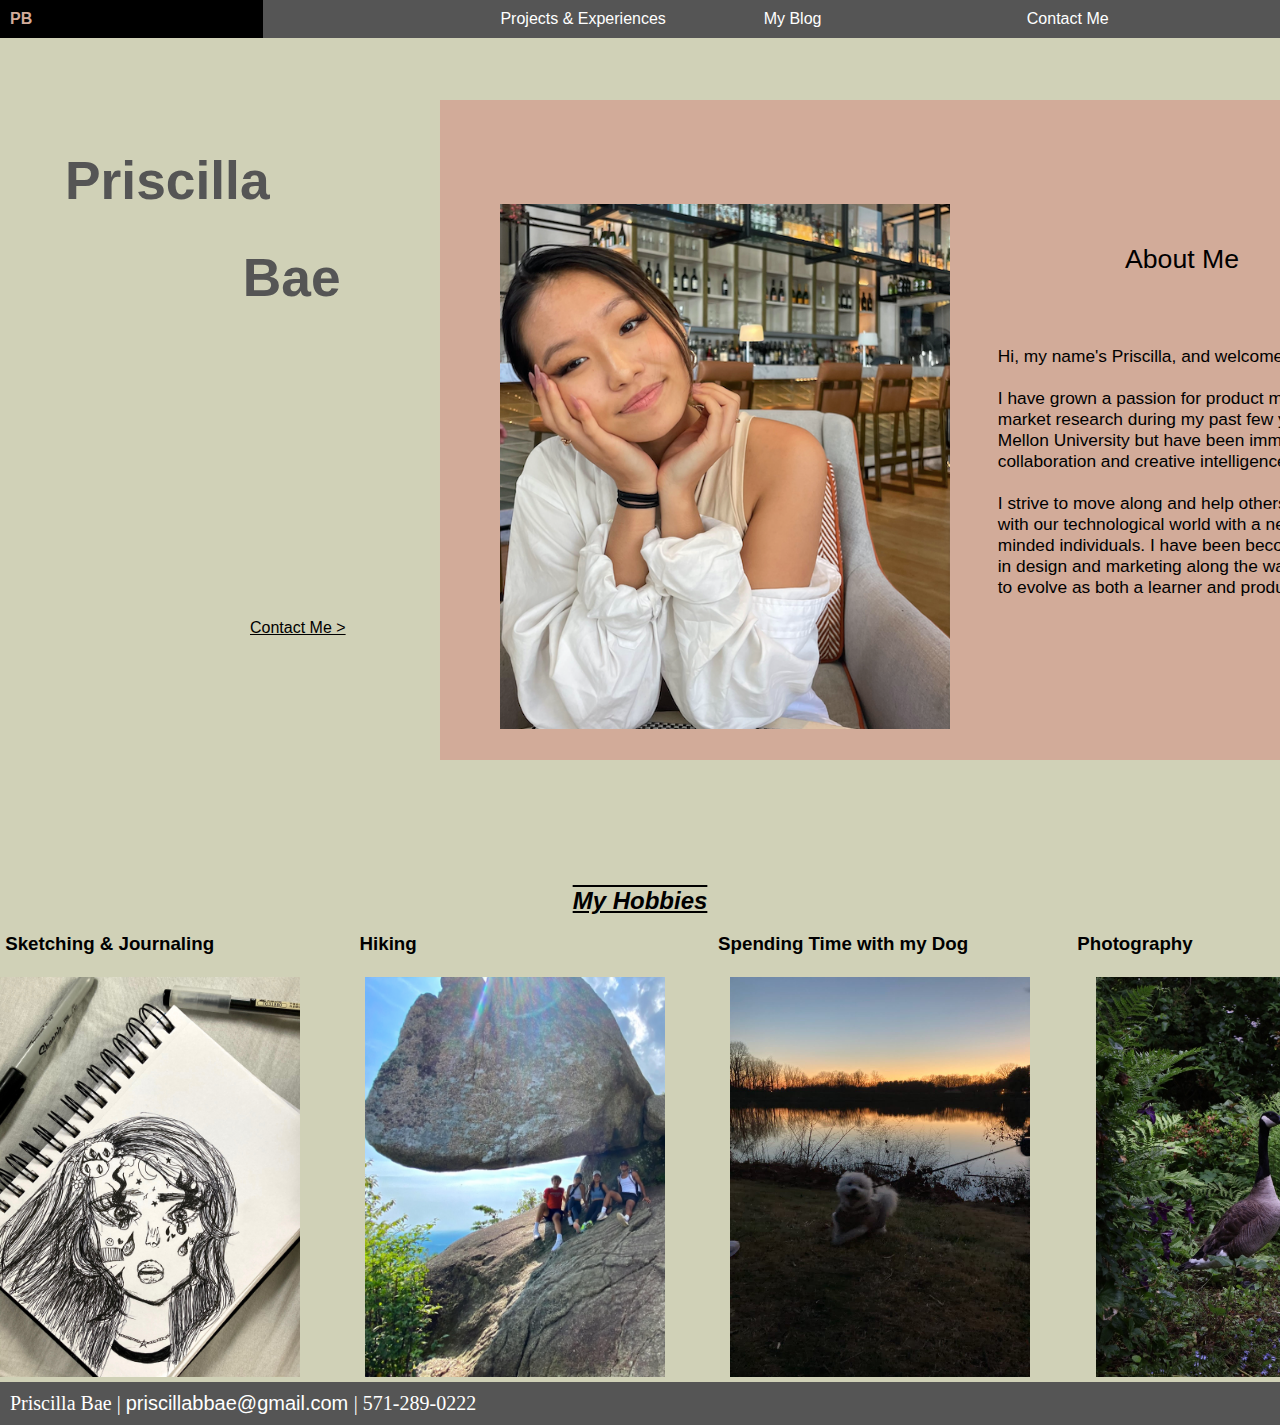
<file: index.html>
<!DOCTYPE html>
<html lang="en">
<head>

    <meta charset="UTF-8">
    <meta name="viewport" content="width=device-width, initial-scale=1.0">
    <meta name="content" content="Personal Wesbite, Experience, Hobbies, Blog">
    <meta name="description" content="Personal Website for Priscilla Bae">
    <meta name="author" content="Priscilla Bae">
    <meta name="keywords" content="Product management, Projects, Carnegie, Hobbies">
  <!-- This website is my personal website where I laid out my hobbies, work experience, projects, and methods to contact me! 
I attempted to not only make it more academic focused but also more personal as well-->

    <link rel="stylesheet" href="style.css" />
    <title>Priscilla Bae</title> <!--title -->
    
</head>
<body>
    <div class="nav">
        <a href="contact.html">Contact Me</a>
        <a href="blog.html">My Blog</a>
        <a href= "projects.html">Projects & Experiences </a>
        <a class = "home" href="index.html"> PB</a> <!--top buttons on home page -->    
    </div>

        <div> <h1 id="fname" > Priscilla</h1>  </div>
        <pre> <div> <h1 id="lname" >            Bae</h1>  </div> </pre>
        <p class = "box">  </p>

        <p id="me">
            <img src="me.png" alt="Me" width="450px"; height="525px";>
        </p>
  


        <h2 id= "AboutMe"> <!-- about me title and description-->
            About Me
        </h2>
            <pre id="content"> 
            Hi, my name's Priscilla, and welcome to my website! 
        
            I have grown a passion for product management and 
            market research during my past few years at Carnegie
            Mellon University but have been immersed in 
            collaboration and creative intelligence my whole life.
        
            I strive to move along and help others also advance 
            with our technological world with a network of like-
            minded individuals. I have been becoming more versed
            in design and marketing along the way and am striving 
            to evolve as both a learner and product manager.
            </pre>


            <h4 class="contact"> <a href="contact.html">Contact Me > </a> </h4>
        <div class="hobbies"><h2>
            My Hobbies
            </h2><br>
        </div> 

        <div>
        <h3 class="pictures"> <!--all of the hobby pictures-->
            <pre> Sketching & Journaling                            Hiking                                                          Spending Time with my Dog                     Photography</pre> <br>
            <img src="drawing.jpg" alt="Drawing" width="300"; height="400"; class="draw">
             
            <img src="hike.jpg" alt="Hiking" width="300"; height="400"; class="hike">
     

            <img src="dog.jpg" alt="Dog" width="300"; height="400"; class="dog">

            <img src="goose.jpg" alt="Goose" width="300"; height="400"; class="goose">
        </h3>
    </div>
   
        <div class="footer">
			<div class="container_12">
				<p class="grid_12"> Priscilla Bae | <a href="mailto:priscillabbae@gmail.com">priscillabbae@gmail.com </a>| 571-289-0222</p>
			</div>
		</div>




   

   
</body>
</html>
</file>
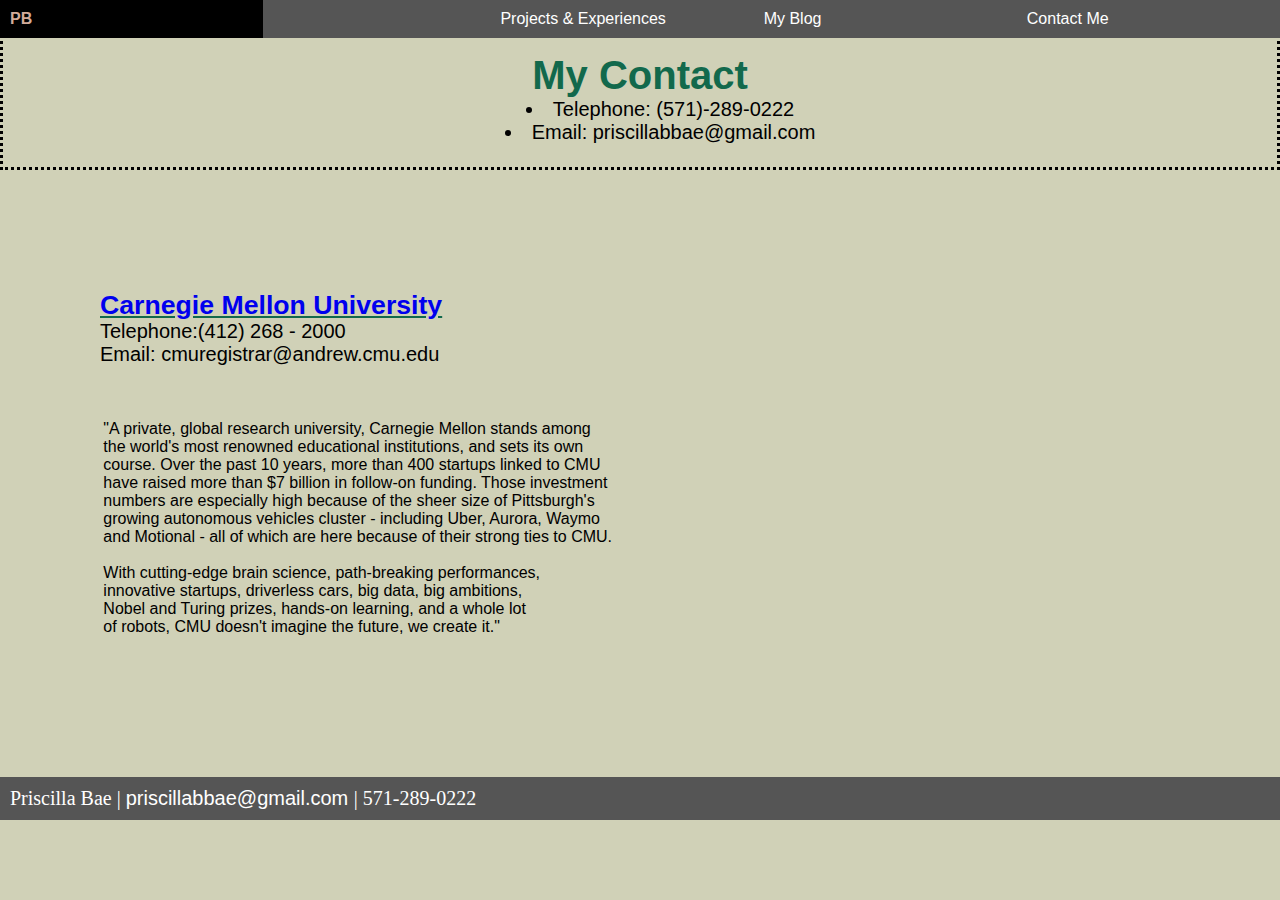
<file: contact.html>
<!DOCTYPE html>
<html lang="en">
<head>
    <meta charset="UTF-8">
    <meta name="viewport" content="width=device-width, initial-scale=1.0">
    <title>Contact Me</title>

    <div class="nav">
        <a href="contact.html">Contact Me</a>
        <a href="blog.html">My Blog</a>
        <a href= "projects.html">Projects & Experiences </a>
        <a class = "home" href="index.html"> PB</a> <!--top buttons on home page -->    
    </div>


    <link rel="stylesheet" href="style.css" />

</head>
<body>
    
    <div id="header">
        <h1>My Contact</h1>
        <ul>
            <li> <span class = "personal" >Telephone: (571)-289-0222</li></span>
            <li> <span class = "personal" > Email: <a href = "mailto: priscillabbae@gmail.com"> priscillabbae@gmail.com</a></span></li>
        </ul>
        <div></div>
        <br>
    </div><!-- end header -->
    <!--start of map-->
    <div id="map">
        <h1 id="cmu"> <a href="https://www.cmu.edu/about/"> Carnegie Mellon University</a></h1>
        <p><span class="cmucontact">Telephone:(412) 268 - 2000 </span> </p> <!--embedded map-->
        <p><span class="cmucontact">Email: <a href="mailto:cmuregistrar@andrew.cmu.edu">cmuregistrar@andrew.cmu.edu</a> </span></p>
        <iframe width="600" height="500" frameborder="0" scrolling="yes" marginheight="0" marginwidth="0" src="https://www.google.com/maps/embed?pb=!1m18!1m12!1m3!1d3036.448798834387!2d-79.94542482376542!3d40.44320267143546!2m3!1f0!2f0!3f0!3m2!1i1024!2i768!4f13.1!3m3!1m2!1s0x8834f21f58679a9f%3A0x88716b461fc4daf4!2sCarnegie%20Mellon%20University!5e0!3m2!1sen!2sus!4v1694638751222!5m2!1sen!2sus" width="600" height="450" style="border:0;" allowfullscreen="" loading="lazy" referrerpolicy="no-referrer-when-downgrade">
            </iframe>
    </div><!-- end content -->
    
    <p>
        <pre id="summary">
            "A private, global research university, Carnegie Mellon stands among 
            the world's most renowned educational institutions, and sets its own 
            course. Over the past 10 years, more than 400 startups linked to CMU 
            have raised more than $7 billion in follow-on funding. Those investment
            numbers are especially high because of the sheer size of Pittsburgh's 
            growing autonomous vehicles cluster - including Uber, Aurora, Waymo 
            and Motional - all of which are here because of their strong ties to CMU.

            With cutting-edge brain science, path-breaking performances, 
            innovative startups, driverless cars, big data, big ambitions, 
            Nobel and Turing prizes, hands-on learning, and a whole lot 
            of robots, CMU doesn't imagine the future, we create it."
            
        </pre>
   </p>

<div><div style="display: none; position: fixed; top: 30px; width: auto; max-width: 100%; text-align: center; left: 50%; 
transform: translateX(-50%); z-index: 99999999;"><div style="display: inline-block; font-size: 14px; font-weight: bold; border: 
1px solid rgb(240, 195, 109); background-color: rgb(249, 237, 190); padding: 0px 10px; border-radius: 2px; 
box-shadow: rgba(0, 0, 0, 0.2) 0px 2px 4px;"></div></div></div>

<div class="footer3">
    <div class="container_12">
        <p class="grid_12"> Priscilla Bae | <a href="mailto:priscillabbae@gmail.com">priscillabbae@gmail.com </a>| 571-289-0222</p>
    </div>
</div>

</body>
</html>
</file>
<file: style.css>
*{
  font-family: Helvetica;
  margin: 0;
}

body {
  background-color: rgb(208,209,183);
}

@font-face {
  font-family: Kanit; /** downloaded google font for blog page**/
  src: url(Kanit-Light.ttf);
  font-weight: normal;
}   

p {
  font-family: verdana;
  font-size: 20px;
}
/** All of the home page **/

.nav{ /** The whole nav bar**/
  z-index: 5;
  width: 100%;
  background-color: #555;
  overflow: auto;
  position: fixed;
  left: 0;
  top: 0;
  width: 100%;

}
.nav a{ /** the links for the navigation bar **/
  float: right;
  padding:10px;
  width: 19%;
  color: white;
  font-weight: 75;
}

.nav a:hover{
  background-color: #000;/** black block that appears when you hover over the nav bar**/
}

.nav a.home{ /**For the home link to be on the left**/
  float: left;
  font-weight: bolder;
  color:  rgb(210, 171, 153);
}

.box { /** Home Page: pink box style and positioning**/
  position: absolute;
  z-index: -1;
  height: 660px;
  width: 1000px;
  left: 440px;
  top: 100px;
  background-color: rgb(210, 171, 153);

}

#me{ /**picture of myself**/
position: absolute;
z-index: 0;
left:500px;
margin-top: 10px;
}

#fname, #lname { /** Home Page: Priscilla Bae text style  **/
    font-weight: 500;
    text-align: left;
    font-size: 40pt;
    font-weight: bold;
    position:relative;
    top: 150px;
    margin-left: 65px;
    color: #555;

}




#AboutMe { /** Home Page: About Me title style and positioning**/
  z-index: 2;
  position: relative;
  font-size: 20pt;
  font-weight: 400;
  margin-left: 1125px;
  top: 50px;
 
}


#content { /** Home Page: About Me description**/
  z-index: 1;
  position: relative;
  font-size: 13pt;
  font-weight: 100;
  margin-left: 940px;
  margin-top: 100px;
}
/** Row of hobbies **/
.hobbies {
  margin-top: 250px;
  text-align: center;
  text-decoration: underline overline;
  font-style: italic;
}

img.draw{ /**drawing hobby picture positioning**/
  left:0px;
  position: relative;

}
img.hike{ /**hiking hobby picture positioning**/
  left:60px;
  position: relative;

}

img.dog{ /** dog hobby picture positioning**/
  left:120px;
  position: relative;

}

img.goose{ /** photography hobby picture positioning**/
  left:180px;
  position: relative;

}

.contact{ /** contact me link under my name**/
  font-weight: 100;
  text-decoration: underline;
  margin-left: 250px
}

.contact a{ /**coloring the link black**/
  color: black;
}
.contact a:hover{ /** creating the contact me link hover color blue**/
  color: blue;
}



.footer, .footer1{ /** footer for home and project experiences because it is a longer page so positioning is different**/
  padding: 10px;
  background-color: #555;
  text-decoration: none;
  color:white;
  position: relative;
  left: 0;
  
}

.footer2{ /**footer for my blog page**/
  padding: 10px;
  background-color: #555;
  text-decoration: none;
  color:white;
  position: relative;
  left: 0;
  margin-top: 300px;
}

.footer3{ /** footer for contact use page**/
  padding: 10px;
  background-color: #555;
  text-decoration: none;
  color:white;
  position: relative;
  left: 0;
  margin-top: 105px;
  
}

.footer a, .footer1 a, .footer2 a, .footer3 a { /** creating the footer's font color white**/
  color:white;
}
.footer a:hover, .footer1 a:hover, .footer2 a:hover, .footer3 a:hover{
  color: blue; /** hover color for email is blue**/
}


/** Start of projects and experiences page **/

table, td, th { /** styling the table **/
  border: 1px solid;
  border-collapse: collapse;
  margin-left: auto;
  margin-right: auto;
  
}
#overview{
  padding-top: 25px; /** bringing the title down with padding so it is not covered by the nav bar**/
  text-align: center;
}

#Canon, #RTC, #Research, #Coinbase, #Protein{
  color: rgb(18, 105,76);  /** coloring the text of the experiences and projects**/
}

.top{
  background-color:rgb(165,186,164); /** coloring the first row of the table **/
}

.etable a{
  color: black; 
}

.etable a:hover{
  color: darkolivegreen; /** hover color over the experience and project links**/
}

#row1{
  background-color: lightgray; /** making the lower rows of the table a different color **/
}

a{
  text-decoration: none; /** removing text decorations from all links **/ 
}



#projects-experiences{
  text-align: left;
}

#title{
  font-style: italic;
}

#title a{
  color: black;
}

#title a:hover{
  color: darkolivegreen; /** hover color over the research link**/
}


#mainn{
  color: black;
  border-style: double;
  text-align: center;
}

/** Start of Blog page**/
#blog{
font-family: Kanit;
text-align: center;
}
/** styling and adding padding to the titles and form labels**/
 #blog_title{  
  padding-top: 40px;
  color: rgb(18, 105, 76);
  text-align: center;
}

legend{
  font-size: 15pt;
  font-weight: bold; 
  color: rgb(210, 171, 153);
}

label{
  color: rgb(210, 171, 153);
  font-size: 12pt;
}

form{

  background-color: #555;
}



/** Start of Contact Page **/
#map{
 /**mostly focused on positioning the titles and maps here**/
  margin-top: 50px;
  position: absolute;
}


#map iframe{
  margin-left: 670px;
}

#header{
  padding-top: 50px;
  font-size: 15pt;
  border-style:dotted;
  text-align: center;
}

#header h1{
  color: rgb(18, 105, 76);
}

ul{
list-style-position: inside;
text-align: center;

}

#cmu{
  font-size: 20pt;
  margin-left: 100px;
  margin-top: 70px;
  position: absolute;
  color: rgb(18, 105, 76);
  text-decoration: underline;
}

.cmucontact{
  margin-left: 100px;
  position: relative;
  top: 100px;
}

#summary{  /** source of this summary is the link connected to the #cmu id  (Carnegie Mellon University title)**/
font-weight: 100;
margin-left: 50px;
margin-top:250px;
}

#cmu a:visited{
color: rgb(18, 105, 76);
}
#cmu a:hover {
  color: black;
}

.cmucontact, .personal{
font-weight: 100;
font-size: 15pt;
}

.cmucontact a, .personal a {
  text-decoration: none;
  color: black;
}
.cmucontact a:hover, .personal a:hover{
  color: rgb(18, 105, 76);
  text-decoration: underline;

}
</file>
